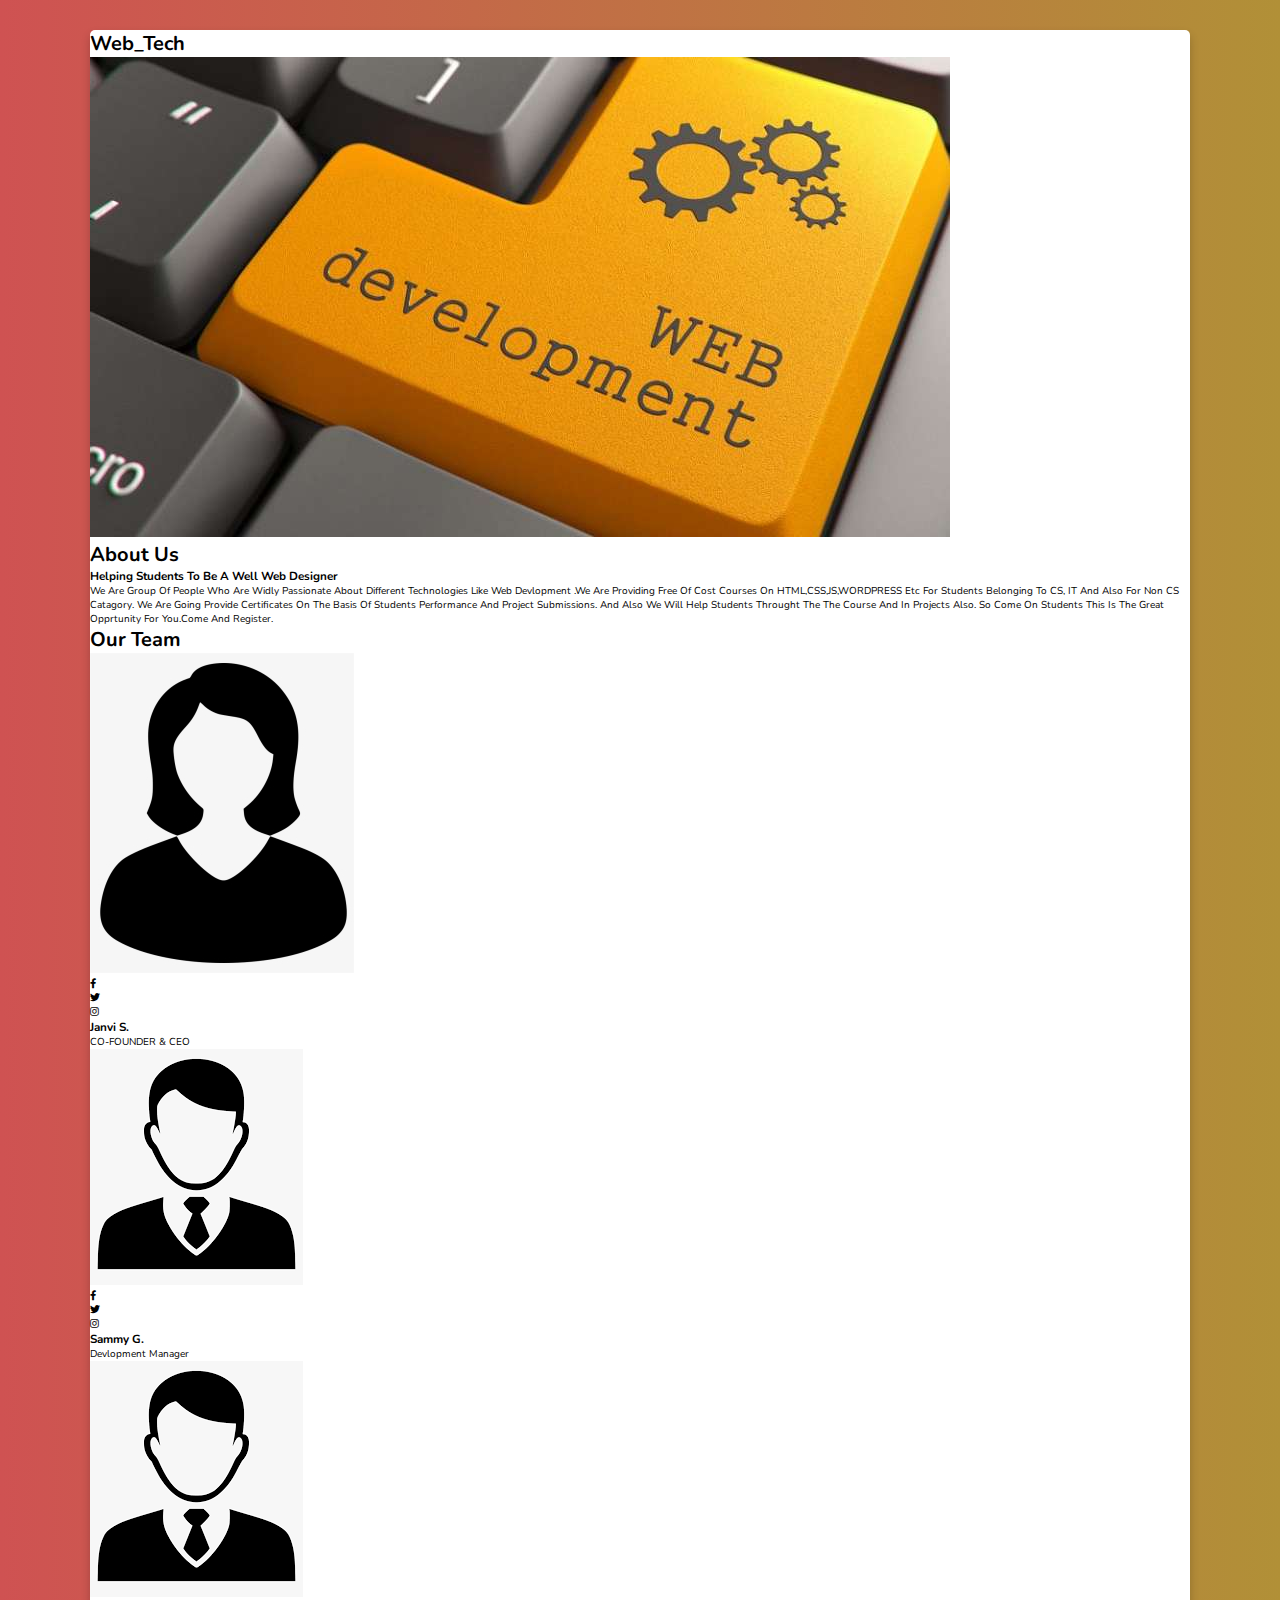
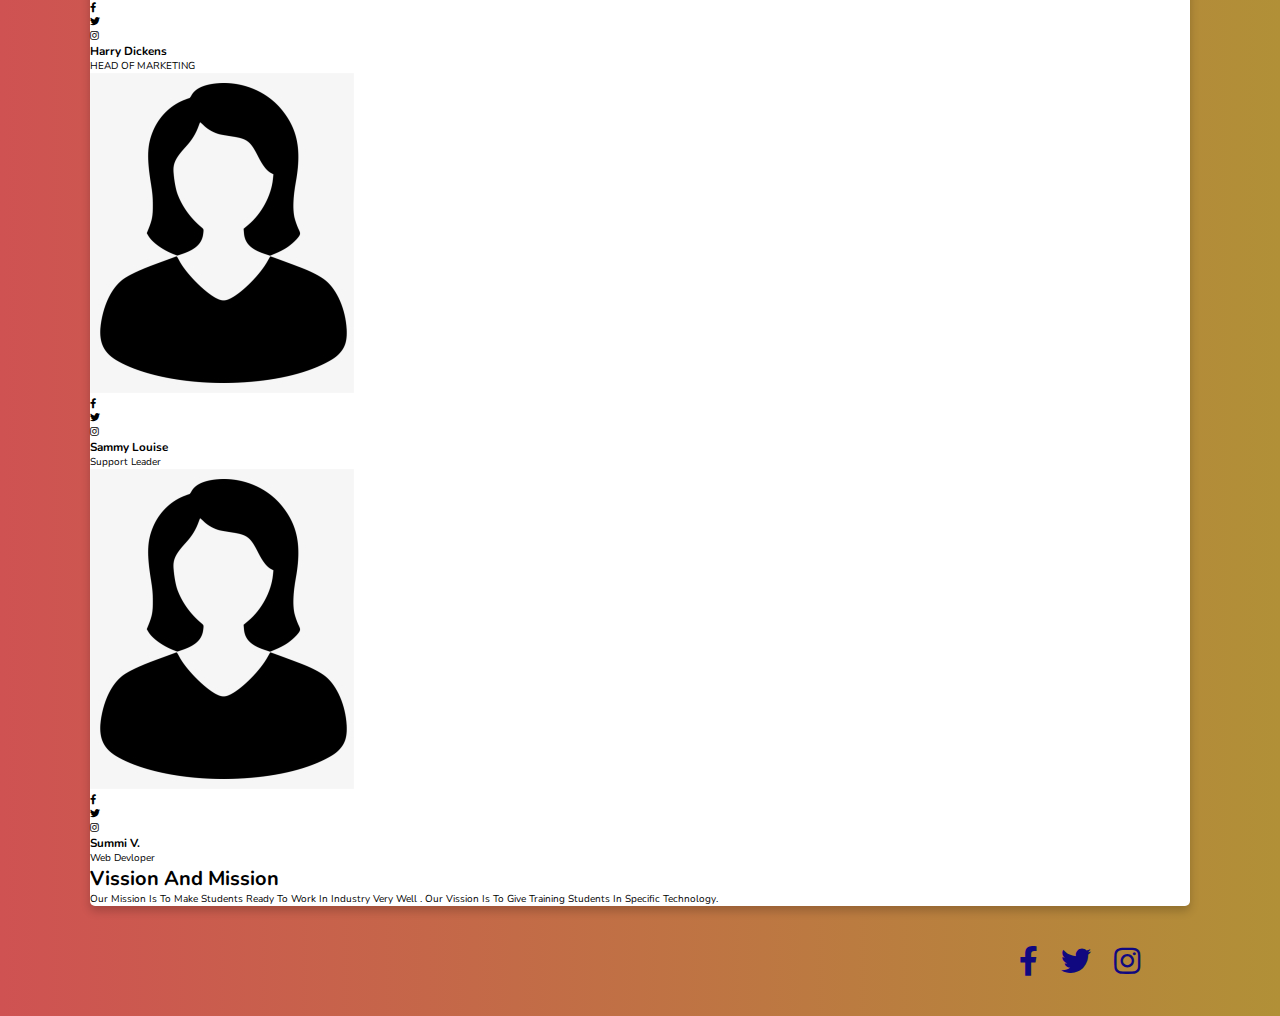
<file: index.html>
<!DOCTYPE html>
<html>

<head>
    <title>About Us Section</title>
    <meta charset="utf-8">
    <meta name="viewport" content="width=device-width, initial-scale=1.0">
    <link rel="stylesheet" href="https://pro.fontawesome.com/releases/v5.10.0/css/all.css">
    <link rel="stylesheet" type="text/css" href="style.css">
    <!-- <link rel="stylesheet" type="text/css" href="style1.css"> -->
</head>

<body>
    <div class="section">
        <div class="container">
            <div class="content-section">
                <h1>Web_Tech</h1>
                <img src="image4.jpg">
                <div class="title">
                    <h1>About Us</h1>
                </div>
                <div class="content">
                    <h3>Helping Students to be a well Web Designer</h3>
                    <p>We are group of people Who are widly passionate about different Technologies like Web Devlopment .We are providing Free of Cost courses on HTML,CSS,JS,WORDPRESS etc for students belonging to CS, IT and also for Non CS Catagory. we
                        are going provide certificates on the basis of students performance and project Submissions. and also we will help students throught the the course and in Projects also. So Come on students this is the Great Opprtunity for You.come
                        and register.

                    </p>
                </div>

                <div class="wrapper">
                    <h1>Our Team</h1>
                    <div class="our_team">
                        <div class="team_member">
                            <div class="member_img">
                                <img src="img1.png" alt="our_team">
                                <div class="social_media">
                                    <div class="facebook item"><i class="fab fa-facebook-f"></i></div>
                                    <div class="twitter item"><i class="fab fa-twitter"></i></div>
                                    <div class="instagram item"><i class="fab fa-instagram"></i></div>
                                </div>
                            </div>
                            <h3>Janvi S.</h3>
                            <span>CO-FOUNDER & CEO</span>

                        </div>
                        <div class="team_member">
                            <div class="member_img">
                                <img src="img3.png" alt="our_team">
                                <div class="social_media">
                                    <div class="facebook item"><i class="fab fa-facebook-f"></i></div>
                                    <div class="twitter item"><i class="fab fa-twitter"></i></div>
                                    <div class="instagram item"><i class="fab fa-instagram"></i></div>
                                </div>
                            </div>
                            <h3>Sammy G.</h3>
                            <span>Devlopment Manager</span>

                        </div>
                        <div class="team_member">
                            <div class="member_img">
                                <img src="img3.png" alt="our_team">
                                <div class="social_media">
                                    <div class="facebook item"><i class="fab fa-facebook-f"></i></div>
                                    <div class="twitter item"><i class="fab fa-twitter"></i></div>
                                    <div class="instagram item"><i class="fab fa-instagram"></i></div>
                                </div>
                            </div>
                            <h3>harry dickens</h3>
                            <span>HEAD OF MARKETING</span>

                        </div>
                        <div class="team_member">
                            <div class="member_img">
                                <img src="img1.png" alt="our_team">
                                <div class="social_media">
                                    <div class="facebook item"><i class="fab fa-facebook-f"></i></div>
                                    <div class="twitter item"><i class="fab fa-twitter"></i></div>
                                    <div class="instagram item"><i class="fab fa-instagram"></i></div>
                                </div>
                            </div>
                            <h3>sammy louise</h3>
                            <span>Support Leader</span>

                        </div>
                        <div class="team_member">
                            <div class="member_img">
                                <img src="img1.png" alt="our_team">
                                <div class="social_media">
                                    <div class="facebook item"><i class="fab fa-facebook-f"></i></div>
                                    <div class="twitter item"><i class="fab fa-twitter"></i></div>
                                    <div class="instagram item"><i class="fab fa-instagram"></i></div>
                                </div>
                            </div>
                            <h3>summi V.</h3>
                            <span>Web Devloper</span>

                        </div>
                    </div>
                </div>

                <div class="mission">
                    <h1>Vission and Mission</h1>
                    <p>Our Mission is to make Students ready to work in Industry very Well . Our vission is to give training students in specific Technology.</p>
                </div>
                <div class="social">
                    <a href=""><i class="fab fa-facebook-f"></i></a>
                    <a href=""><i class="fab fa-twitter"></i></a>
                    <a href=""><i class="fab fa-instagram"></i></a>
                </div>
            </div>

        </div>

    </div>

</body>

</html>
</file>
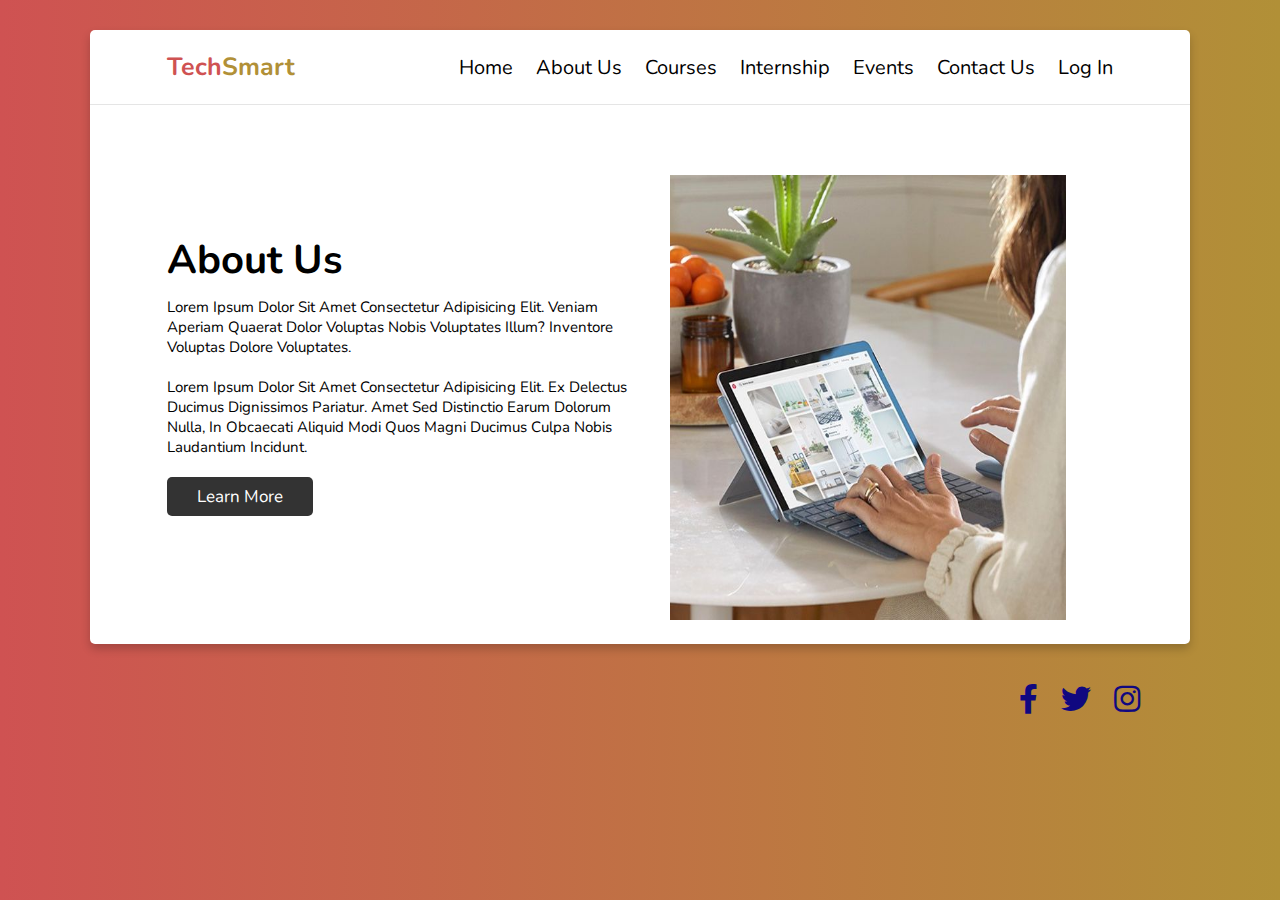
<file: about.html>
<!DOCTYPE html>
<html lang="en">

<head>
    <meta charset="UTF-8">
    <meta http-equiv="X-UA-Compatible" content="IE=edge">
    <meta name="viewport" content="width=device-width, initial-scale=1.0">
    <title>Document</title>
    <link rel="stylesheet" href="style.css">
    <link rel="preconnect" href="https://fonts.gstatic.com">
    <link href="https://fonts.googleapis.com/css2?family=Open+Sans:wght@300;400;600&display=swap" rel="stylesheet">

    <!-- font awesome cdn link  -->
    <link rel="stylesheet" href="https://cdnjs.cloudflare.com/ajax/libs/font-awesome/5.15.2/css/all.min.css">
</head>

<body>
    <div class="container">
        <header>
            <a href="#" class="logo">Tech<span>Smart</span></a>
            <div id="menu" class="fas fa-bars"></div>
            <nav class="navbar">
                <a href="index.html">Home</a>
                <a href="about.html">About us</a>
                <a href="course.html">Courses</a>
                <a href="internship.html">Internship</a>
                <a href="event.html">Events</a>
                <a href="contact.html">Contact Us</a>
                <a href="login.html">Log In</a>
            </nav>
        </header>

        <section class="about" id="about">

            <div class="content">
                <h1>About Us</h1>
                <p>Lorem ipsum dolor sit amet consectetur adipisicing elit. Veniam aperiam quaerat dolor voluptas nobis voluptates illum? Inventore voluptas dolore voluptates.</p>
                <p>Lorem ipsum dolor sit amet consectetur adipisicing elit. Ex delectus ducimus dignissimos pariatur. Amet sed distinctio earum dolorum nulla, in obcaecati aliquid modi quos magni ducimus culpa nobis laudantium incidunt.</p>
                <a href="#"><button class="btn">learn more</button></a>
            </div>
            <div class="image">
                <img src="about.jpg" alt="">
            </div>

        </section>

        <div class="social">
            <a href=""><i class="fab fa-facebook-f"></i></a>
            <a href=""><i class="fab fa-twitter"></i></a>
            <a href=""><i class="fab fa-instagram"></i></a>
        </div>
    </div>
</body>

</html>
</file>
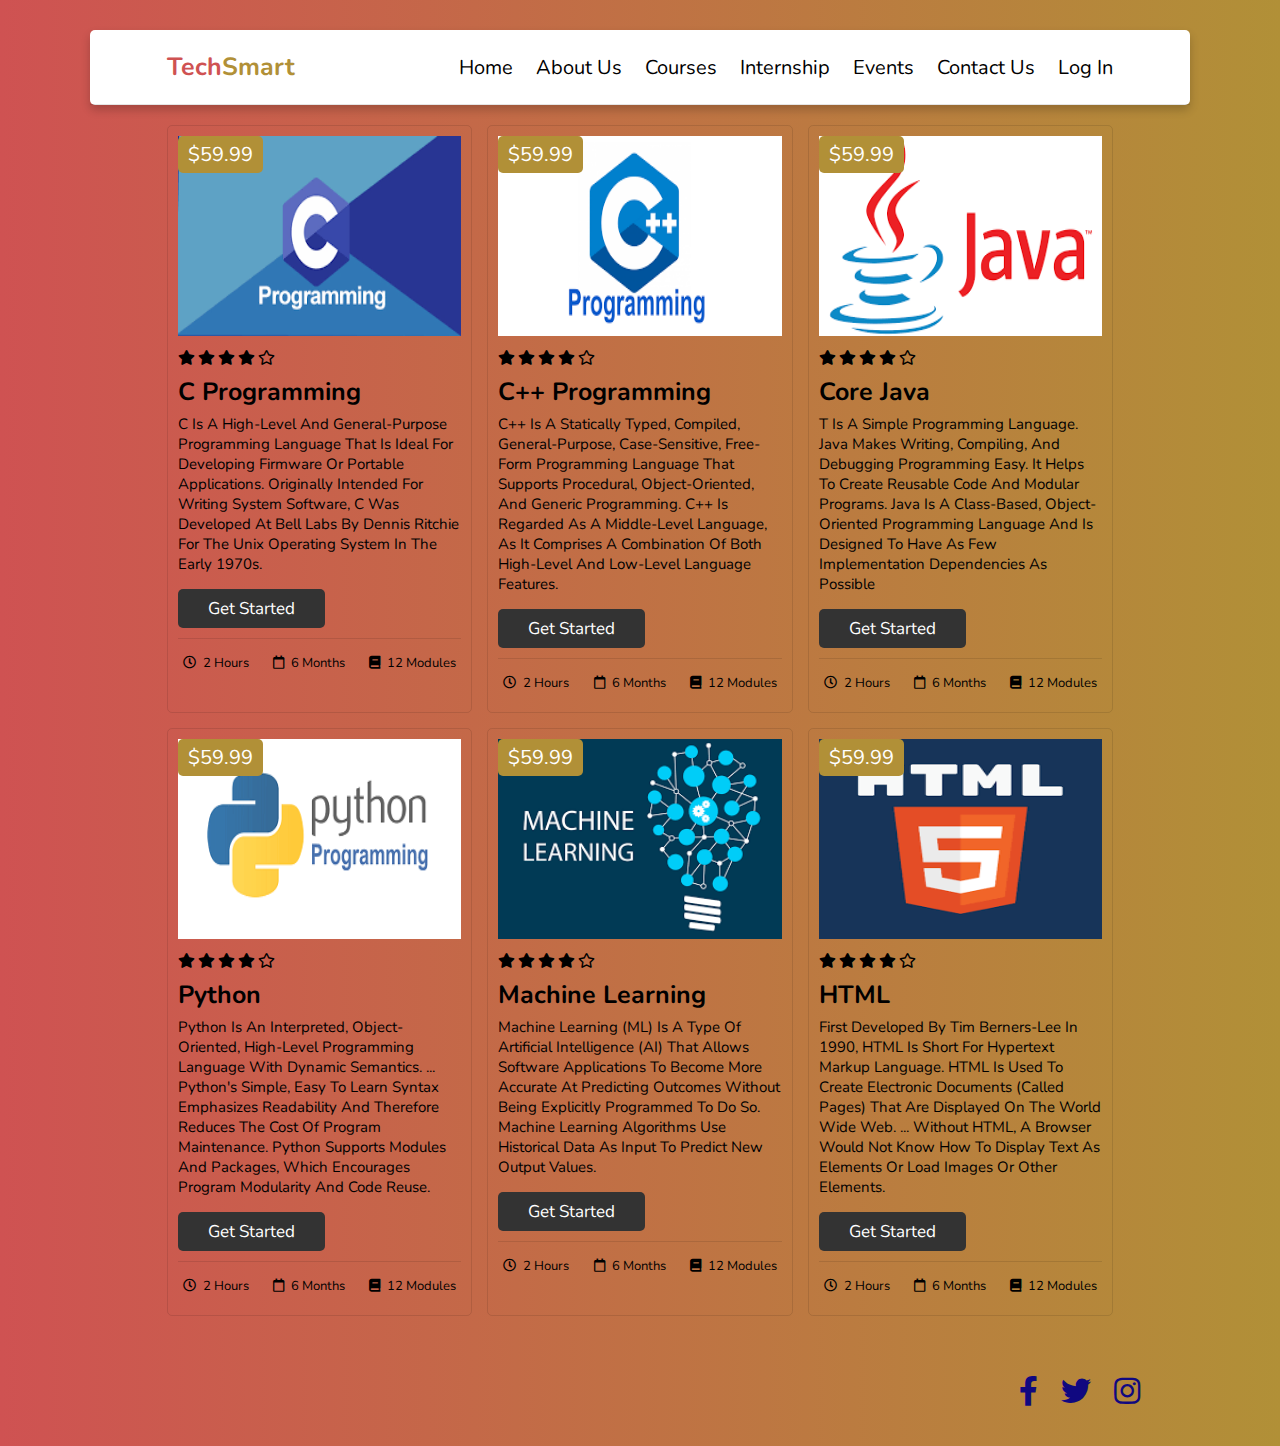
<file: course.html>
<!DOCTYPE html>
<html lang="en">

<head>
    <meta charset="UTF-8">
    <meta http-equiv="X-UA-Compatible" content="IE=edge">
    <meta name="viewport" content="width=device-width, initial-scale=1.0">
    <title>Document</title>
    <link rel="preconnect" href="https://fonts.gstatic.com">
    <link href="https://fonts.googleapis.com/css2?family=Open+Sans:wght@300;400;600&display=swap" rel="stylesheet">

    <!-- font awesome cdn link  -->
    <link rel="stylesheet" href="https://cdnjs.cloudflare.com/ajax/libs/font-awesome/5.15.2/css/all.min.css">
    <link rel="stylesheet" href="style.css">
</head>

<body>
    <div class="container">
        <header>
            <a href="#" class="logo">Tech<span>Smart</span></a>
            <div id="menu" class="fas fa-bars"></div>
            <nav class="navbar">
                <a href="index.html">Home</a>
                <a href="about.html">About us</a>
                <a href="course.html">Courses</a>
                <a href="internship.html">Internship</a>
                <a href="event.html">Events</a>
                <a href="contact.html">Contact Us</a>
                <a href="login.html">Log In</a>
            </nav>
        </header>
    </div>
    <section class="course">

        <div class="box">
            <span class="amount">$59.99</span>
            <img src="course1.png" alt="">
            <div class="stars">
                <i class="fas fa-star"></i>
                <i class="fas fa-star"></i>
                <i class="fas fa-star"></i>
                <i class="fas fa-star"></i>
                <i class="far fa-star"></i>
            </div>
            <h3>C Programming</h3>
            <p>C is a high-level and general-purpose programming language that is ideal for developing firmware or portable applications. Originally intended for writing system software, C was developed at Bell Labs by Dennis Ritchie for the Unix Operating
                System in the early 1970s.</p>
            <a href="#" class="btn">Get Started</a>
            <div class="icons">
                <p> <i class="far fa-clock"></i> 2 hours </p>
                <p> <i class="far fa-calendar"></i> 6 months </p>
                <p> <i class="fas fa-book"></i> 12 modules </p>
            </div>
        </div>

        <div class="box">
            <span class="amount">$59.99</span>
            <img src="course2.png" alt="">
            <div class="stars">
                <i class="fas fa-star"></i>
                <i class="fas fa-star"></i>
                <i class="fas fa-star"></i>
                <i class="fas fa-star"></i>
                <i class="far fa-star"></i>
            </div>
            <h3>C++ Programming</h3>
            <p>C++ is a statically typed, compiled, general-purpose, case-sensitive, free-form programming language that supports procedural, object-oriented, and generic programming. C++ is regarded as a middle-level language, as it comprises a combination
                of both high-level and low-level language features.</p>
            <a href="#" class="btn">Get Started</a>
            <div class="icons">
                <p> <i class="far fa-clock"></i> 2 hours </p>
                <p> <i class="far fa-calendar"></i> 6 months </p>
                <p> <i class="fas fa-book"></i> 12 modules </p>
            </div>
        </div>

        <div class="box">
            <span class="amount">$59.99</span>
            <img src="course3.png" alt="">
            <div class="stars">
                <i class="fas fa-star"></i>
                <i class="fas fa-star"></i>
                <i class="fas fa-star"></i>
                <i class="fas fa-star"></i>
                <i class="far fa-star"></i>
            </div>
            <h3>Core Java</h3>
            <p>t is a simple programming language. Java makes writing, compiling, and debugging programming easy. It helps to create reusable code and modular programs. Java is a class-based, object-oriented programming language and is designed to have as
                few implementation dependencies as possible</p>
            <a href="#" class="btn">Get Started</a>
            <div class="icons">
                <p> <i class="far fa-clock"></i> 2 hours </p>
                <p> <i class="far fa-calendar"></i> 6 months </p>
                <p> <i class="fas fa-book"></i> 12 modules </p>
            </div>
        </div>

        <div class="box">
            <span class="amount">$59.99</span>
            <img src="course4.png" alt="">
            <div class="stars">
                <i class="fas fa-star"></i>
                <i class="fas fa-star"></i>
                <i class="fas fa-star"></i>
                <i class="fas fa-star"></i>
                <i class="far fa-star"></i>
            </div>
            <h3>Python</h3>
            <p>Python is an interpreted, object-oriented, high-level programming language with dynamic semantics. ... Python's simple, easy to learn syntax emphasizes readability and therefore reduces the cost of program maintenance. Python supports modules
                and packages, which encourages program modularity and code reuse.</p>
            <a href="#" class="btn">Get Started</a>
            <div class="icons">
                <p> <i class="far fa-clock"></i> 2 hours </p>
                <p> <i class="far fa-calendar"></i> 6 months </p>
                <p> <i class="fas fa-book"></i> 12 modules </p>
            </div>
        </div>

        <div class="box">
            <span class="amount">$59.99</span>
            <img src="course5.png" alt="">
            <div class="stars">
                <i class="fas fa-star"></i>
                <i class="fas fa-star"></i>
                <i class="fas fa-star"></i>
                <i class="fas fa-star"></i>
                <i class="far fa-star"></i>
            </div>
            <h3>Machine Learning</h3>
            <p>Machine learning (ML) is a type of artificial intelligence (AI) that allows software applications to become more accurate at predicting outcomes without being explicitly programmed to do so. Machine learning algorithms use historical data
                as input to predict new output values.</p>
            <a href="#" class="btn">Get Started</a>
            <div class="icons">
                <p> <i class="far fa-clock"></i> 2 hours </p>
                <p> <i class="far fa-calendar"></i> 6 months </p>
                <p> <i class="fas fa-book"></i> 12 modules </p>
            </div>
        </div>

        <div class="box">
            <span class="amount">$59.99</span>
            <img src="course6.png" alt="">
            <div class="stars">
                <i class="fas fa-star"></i>
                <i class="fas fa-star"></i>
                <i class="fas fa-star"></i>
                <i class="fas fa-star"></i>
                <i class="far fa-star"></i>
            </div>
            <h3>HTML</h3>
            <p>First developed by Tim Berners-Lee in 1990, HTML is short for Hypertext Markup Language. HTML is used to create electronic documents (called pages) that are displayed on the World Wide Web. ... Without HTML, a browser would not know how to
                display text as elements or load images or other elements.</p>
            <a href="#" class="btn">Get Started</a>
            <div class="icons">
                <p> <i class="far fa-clock"></i> 2 hours </p>
                <p> <i class="far fa-calendar"></i> 6 months </p>
                <p> <i class="fas fa-book"></i> 12 modules </p>
            </div>
        </div>

    </section>


    <div class="social">
        <a href=""><i class="fab fa-facebook-f"></i></a>
        <a href=""><i class="fab fa-twitter"></i></a>
        <a href=""><i class="fab fa-instagram"></i></a>
    </div>
</body>

</html>
</file>
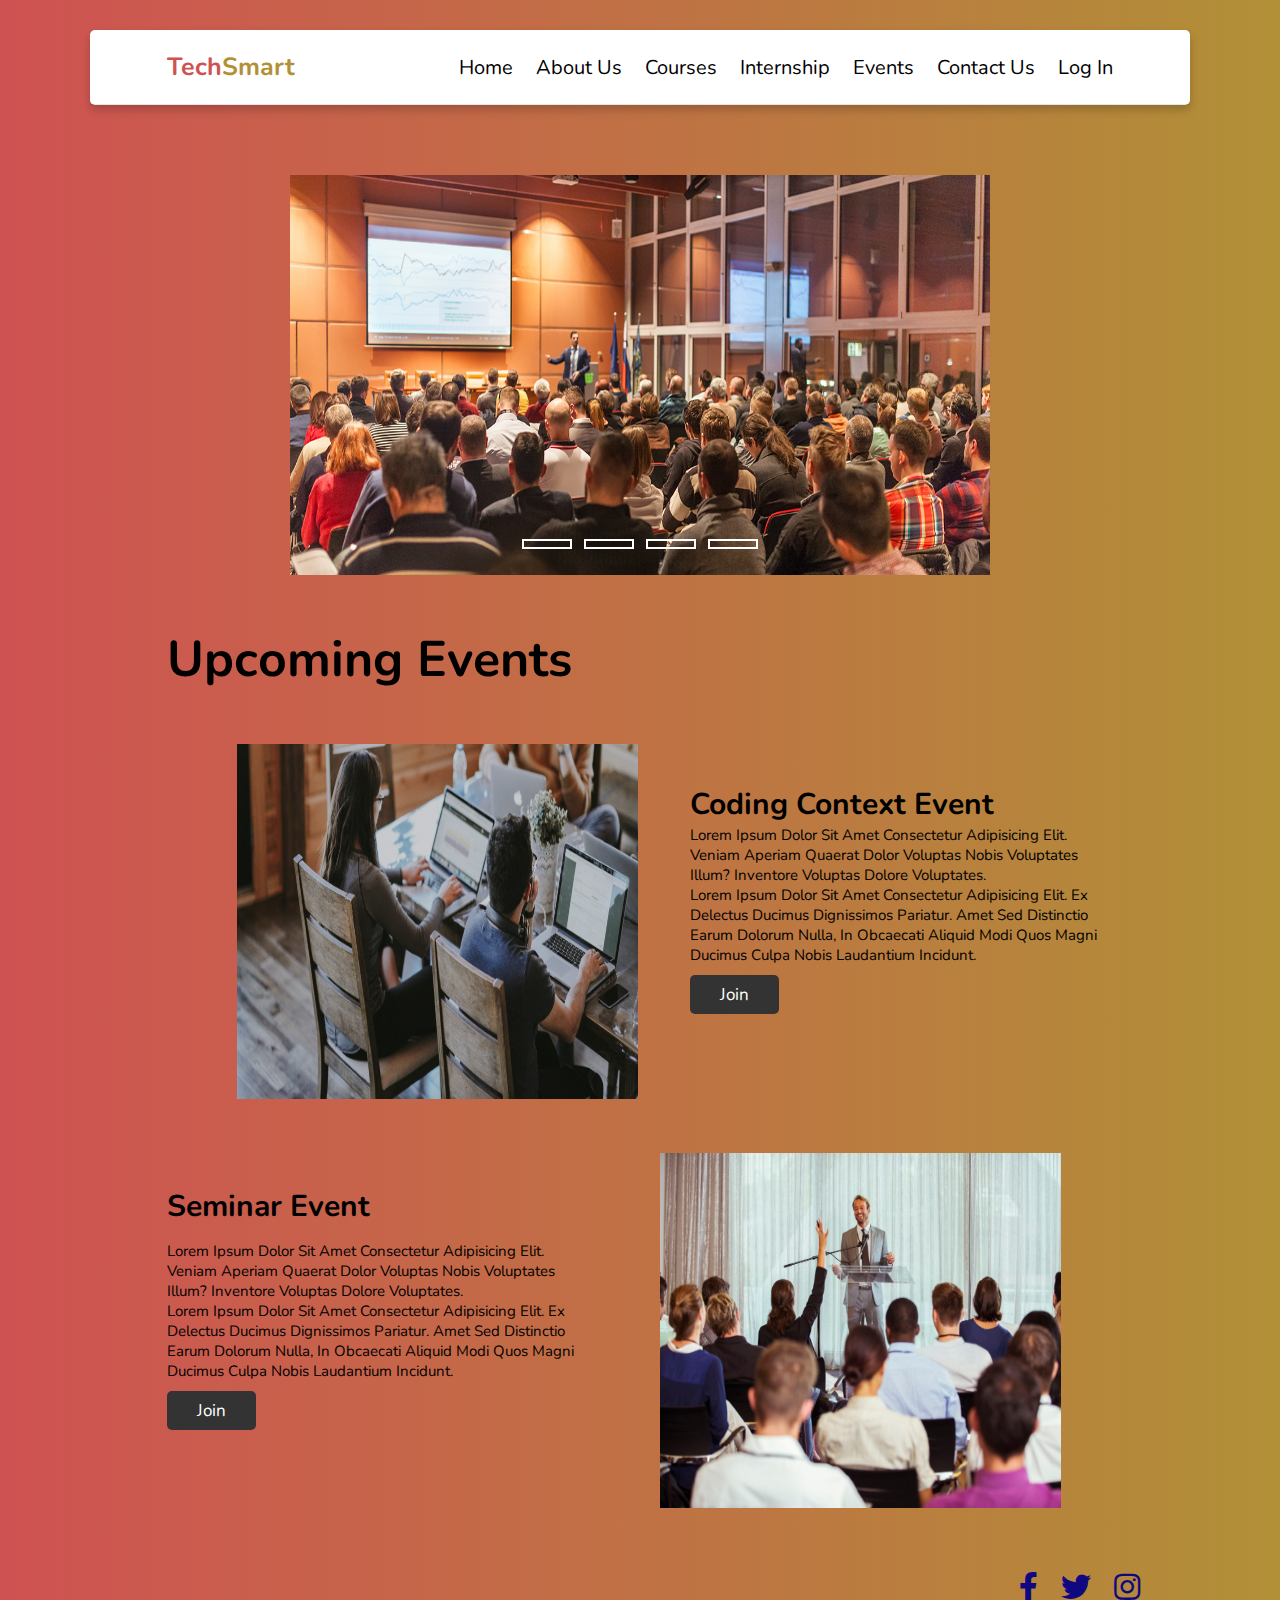
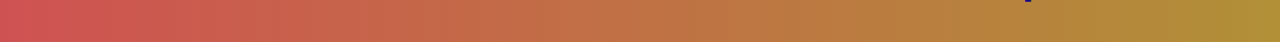
<file: event.html>
<!DOCTYPE html>
<html lang="en">

<head>
    <meta charset="UTF-8">
    <meta http-equiv="X-UA-Compatible" content="IE=edge">
    <meta name="viewport" content="width=device-width, initial-scale=1.0">
    <title>Document</title>
    <link rel="preconnect" href="https://fonts.gstatic.com">
    <link href="https://fonts.googleapis.com/css2?family=Open+Sans:wght@300;400;600&display=swap" rel="stylesheet">

    <!-- font awesome cdn link  -->
    <link rel="stylesheet" href="https://cdnjs.cloudflare.com/ajax/libs/font-awesome/5.15.2/css/all.min.css">
    <link rel="stylesheet" href="style.css">
</head>

<body>
    <div class="container">
        <header>
            <a href="#" class="logo">Tech<span>Smart</span></a>
            <div id="menu" class="fas fa-bars"></div>
            <nav class="navbar">
                <a href="index.html">Home</a>
                <a href="about.html">About us</a>
                <a href="course.html">Courses</a>
                <a href="internship.html">Internship</a>
                <a href="event.html">Events</a>
                <a href="contact.html">Contact Us</a>
                <a href="login.html">Log In</a>
            </nav>
        </header>
    </div>
    <section class="events" id="events">
        <div class="slidershow middle">
            <div class="slides">
                <input type="radio" name="r" id="r1" checked>
                <input type="radio" name="r" id="r2">
                <input type="radio" name="r" id="r3">
                <input type="radio" name="r" id="r4">



                <div class="slide s1">
                    <img src="event1.jpg" alt="">
                </div>
                <div class="slide">
                    <img src="event2.jpg" alt="">
                </div>
                <div class="slide">
                    <img src="event3.png" alt="">
                </div>
                <div class="slide">
                    <img src="event4.jpg" alt="">
                </div>

            </div>
            <div class="navigation">

                <label for="r1" class="bar"></label>
                <label for="r2" class="bar"></label>
                <label for="r3" class="bar"></label>
                <label for="r4" class="bar"></label>

            </div>

        </div>


        <h3>Upcoming Events</h3>

        <div class="event">
            <div class="image">
                <img src="up_event1.jpg" alt="">
            </div>

            <div class="content">
                <h4>Coding context Event</h4>
                <p>Lorem ipsum dolor sit amet consectetur adipisicing elit. Veniam aperiam quaerat dolor voluptas nobis voluptates illum? Inventore voluptas dolore voluptates.</p>
                <p>Lorem ipsum dolor sit amet consectetur adipisicing elit. Ex delectus ducimus dignissimos pariatur. Amet sed distinctio earum dolorum nulla, in obcaecati aliquid modi quos magni ducimus culpa nobis laudantium incidunt.</p>
                <a href="#"><button class="btn">Join</button></a>
            </div>
            <div class="event">

                <div class="content">
                    <h4>Seminar Event</h4>
                    <br>
                    <p>Lorem ipsum dolor sit amet consectetur adipisicing elit. Veniam aperiam quaerat dolor voluptas nobis voluptates illum? Inventore voluptas dolore voluptates.</p>
                    <p>Lorem ipsum dolor sit amet consectetur adipisicing elit. Ex delectus ducimus dignissimos pariatur. Amet sed distinctio earum dolorum nulla, in obcaecati aliquid modi quos magni ducimus culpa nobis laudantium incidunt.</p>
                    <a href="#"><button class="btn">Join</button></a>
                </div>
                <div class="image">
                    <img src="up_event2.jpg" alt="">
                </div>
            </div>

    </section>
    <!-- end of event section -->



    <div class="social">
        <a href=""><i class="fab fa-facebook-f"></i></a>
        <a href=""><i class="fab fa-twitter"></i></a>
        <a href=""><i class="fab fa-instagram"></i></a>
    </div>
</body>

</html>
</file>
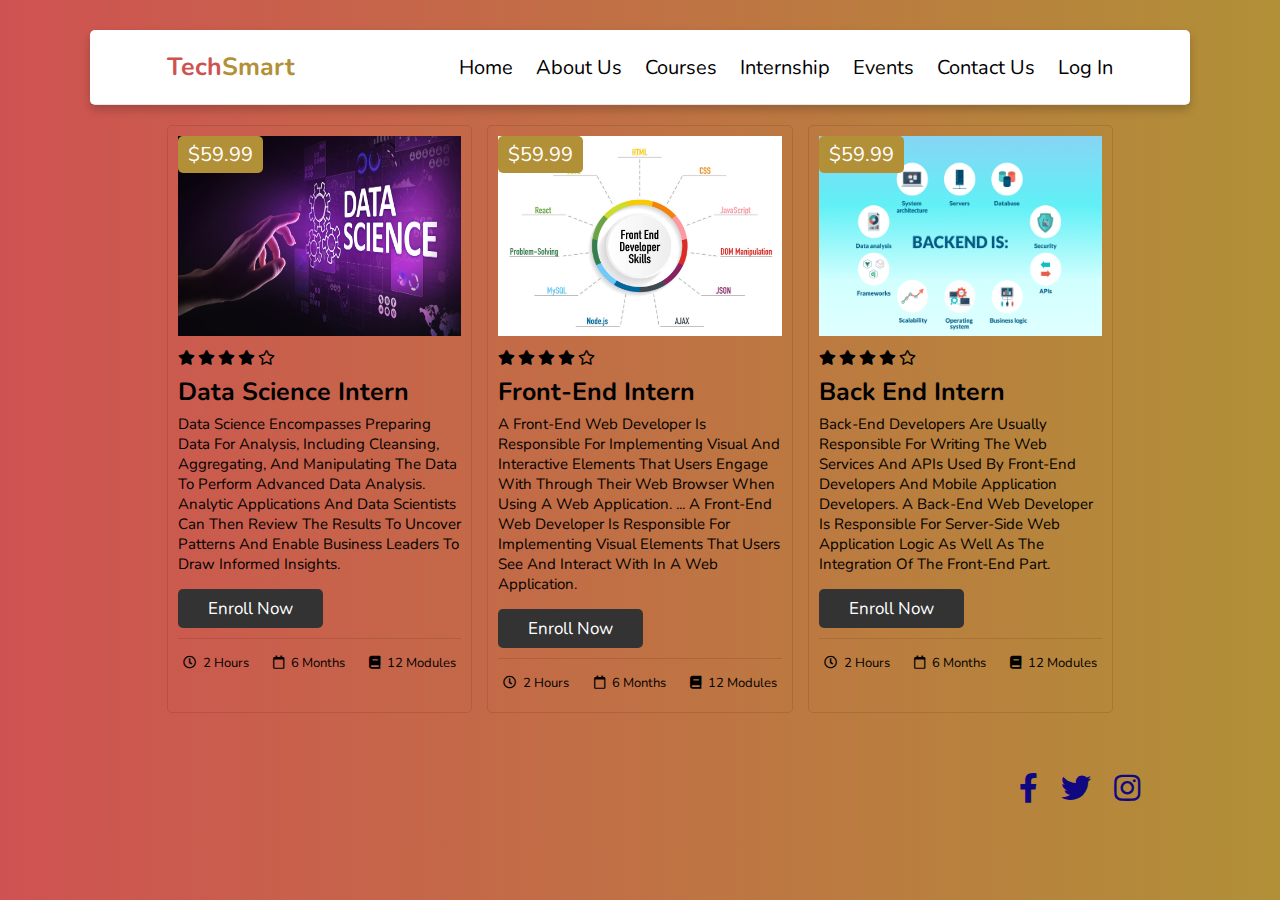
<file: internship.html>
<!DOCTYPE html>
<html lang="en">

<head>
    <meta charset="UTF-8">
    <meta http-equiv="X-UA-Compatible" content="IE=edge">
    <meta name="viewport" content="width=device-width, initial-scale=1.0">
    <title>Document</title>
    <link rel="preconnect" href="https://fonts.gstatic.com">
    <link href="https://fonts.googleapis.com/css2?family=Open+Sans:wght@300;400;600&display=swap" rel="stylesheet">

    <!-- font awesome cdn link  -->
    <link rel="stylesheet" href="https://cdnjs.cloudflare.com/ajax/libs/font-awesome/5.15.2/css/all.min.css">
    <link rel="stylesheet" href="style.css">

</head>

<body>
    <div class="container">
        <header>
            <a href="#" class="logo">Tech<span>Smart</span></a>
            <div id="menu" class="fas fa-bars"></div>
            <nav class="navbar">
                <a href="index.html">Home</a>
                <a href="about.html">About us</a>
                <a href="course.html">Courses</a>
                <a href="internship.html">Internship</a>
                <a href="event.html">Events</a>
                <a href="contact.html">Contact Us</a>
                <a href="login.html">Log In</a>
            </nav>
        </header>
    </div>

    <section class="course">

        <div class="box">
            <span class="amount">$59.99</span>
            <img src="intern1.jpg" alt="">
            <div class="stars">
                <i class="fas fa-star"></i>
                <i class="fas fa-star"></i>
                <i class="fas fa-star"></i>
                <i class="fas fa-star"></i>
                <i class="far fa-star"></i>
            </div>
            <h3>Data Science Intern</h3>
            <p>Data science encompasses preparing data for analysis, including cleansing, aggregating, and manipulating the data to perform advanced data analysis. Analytic applications and data scientists can then review the results to uncover patterns
                and enable business leaders to draw informed insights.</p>
            <a href="#" class="btn">Enroll Now</a>
            <div class="icons">
                <p> <i class="far fa-clock"></i> 2 hours </p>
                <p> <i class="far fa-calendar"></i> 6 months </p>
                <p> <i class="fas fa-book"></i> 12 modules </p>
            </div>
        </div>

        <div class="box">
            <span class="amount">$59.99</span>
            <img src="intern2.jpg" alt="">
            <div class="stars">
                <i class="fas fa-star"></i>
                <i class="fas fa-star"></i>
                <i class="fas fa-star"></i>
                <i class="fas fa-star"></i>
                <i class="far fa-star"></i>
            </div>
            <h3>front-end Intern</h3>
            <p>A front-end web developer is responsible for implementing visual and interactive elements that users engage with through their web browser when using a web application. ... A front-end web developer is responsible for implementing visual elements
                that users see and interact with in a web application.</p>
            <a href="#" class="btn">Enroll Now</a>
            <div class="icons">
                <p> <i class="far fa-clock"></i> 2 hours </p>
                <p> <i class="far fa-calendar"></i> 6 months </p>
                <p> <i class="fas fa-book"></i> 12 modules </p>
            </div>
        </div>

        <div class="box">
            <span class="amount">$59.99</span>
            <img src="intern3.png" alt="">
            <div class="stars">
                <i class="fas fa-star"></i>
                <i class="fas fa-star"></i>
                <i class="fas fa-star"></i>
                <i class="fas fa-star"></i>
                <i class="far fa-star"></i>
            </div>
            <h3>Back End Intern</h3>
            <p>Back-end developers are usually responsible for writing the web services and APIs used by front-end developers and mobile application developers. A back-end web developer is responsible for server-side web application logic as well as the
                integration of the front-end part.</p>
            <a href="#" class="btn">Enroll Now</a>
            <div class="icons">
                <p> <i class="far fa-clock"></i> 2 hours </p>
                <p> <i class="far fa-calendar"></i> 6 months </p>
                <p> <i class="fas fa-book"></i> 12 modules </p>
            </div>
        </div>



    </section>
    <div class="social">
        <a href=""><i class="fab fa-facebook-f"></i></a>
        <a href=""><i class="fab fa-twitter"></i></a>
        <a href=""><i class="fab fa-instagram"></i></a>
    </div>
</body>

</html>
</file>
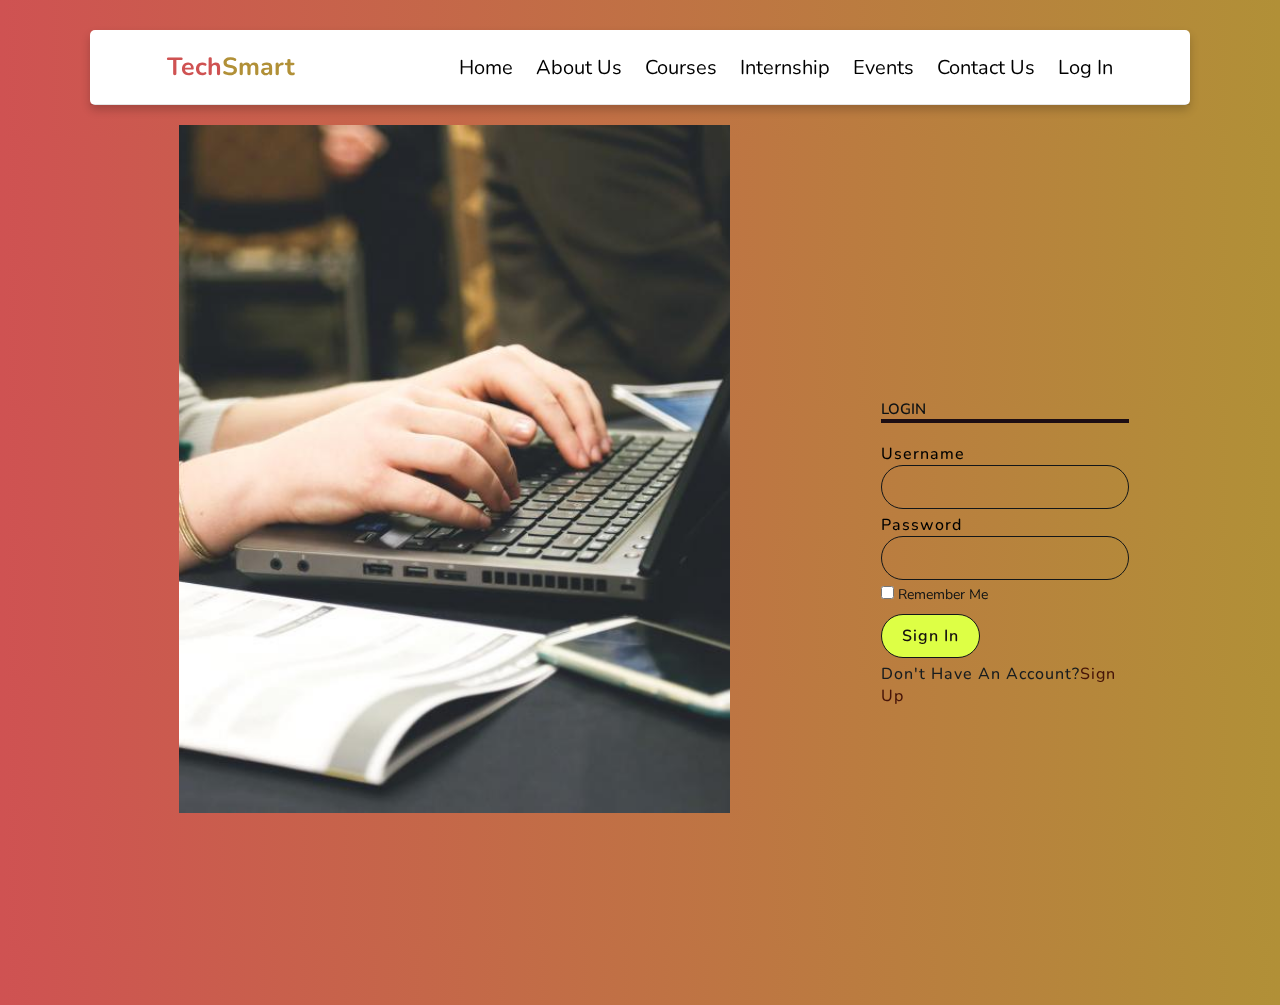
<file: login.html>
<!DOCTYPE html>
<html lang="en">

<head>
    <meta charset="UTF-8">
    <meta http-equiv="X-UA-Compatible" content="IE=edge">
    <meta name="viewport" content="width=device-width, initial-scale=1.0">
    <title>Document</title>
    <link rel="preconnect" href="https://fonts.gstatic.com">
    <link href="https://fonts.googleapis.com/css2?family=Open+Sans:wght@300;400;600&display=swap" rel="stylesheet">

    <!-- font awesome cdn link  -->
    <link rel="stylesheet" href="https://cdnjs.cloudflare.com/ajax/libs/font-awesome/5.15.2/css/all.min.css">
    <link rel="stylesheet" href="style.css">
</head>

<body>
    <div class="container">
        <header>
            <a href="#" class="logo">Tech<span>Smart</span></a>
            <div id="menu" class="fas fa-bars"></div>
            <nav class="navbar">
                <a href="index.html">Home</a>
                <a href="about.html">About us</a>
                <a href="course.html">Courses</a>
                <a href="internship.html">Internship</a>
                <a href="event.html">Events</a>
                <a href="contact.html">Contact Us</a>
                <a href="login.html">Log In</a>
            </nav>
        </header>
    </div>
    <section class="login">
        <div class="imgBx">
            <img src="login.jpg" alt="">

        </div>
        <div class="contentBx">
            <div class="formBx">
                <h2>login</h2>
                <form>
                    <div class="inputBx">
                        <span>Username</span>
                        <input type="text" name="">
                    </div>
                    <div class="inputBx">
                        <span>Password</span>
                        <input type="password" name="">
                    </div>
                    <div class="remember">
                        <label><input type="checkbox" name=""> Remember me
                        </label>
                    </div>
                    <div class="inputBx">
                        <input type="submit" value="Sign In" name="">
                    </div><br>
                    <div class="inputBx">
                        <p>Don't have an account?<a href="#">sign up</a></p>
                    </div>
                </form>

            </div>
        </div>
    </section>
</body>

</html>
</file>
<file: style.css>
@import url('https://fonts.googleapis.com/css2?family=Nunito:wght@200;300;400;600;700&display=swap');
:root {
    --violet: #cf5252;
    --pink: #b19037;
    --gradient: linear-gradient(90deg, var(--violet), var(--pink));
}

* {
    font-family: 'Nunito', sans-serif;
    margin: 0;
    padding: 0;
    box-sizing: border-box;
    outline: none;
    border: none;
    text-decoration: none;
    text-transform: capitalize;
    transition: all .2s ease-out;
}

html {
    font-size: 62.5%;
    overflow-x: hidden;
}

html::-webkit-scrollbar {
    width: 1rem;
}

html::-webkit-scrollbar-track {
    background: #333;
}

html::-webkit-scrollbar-thumb {
    background: #fff;
    border-radius: 5rem;
}

body {
    background: var(--gradient);
    padding: 3rem 7%;
}

section {
    padding: 2rem 7%;
}

.container {
    background: #fff;
    border-radius: .5rem;
    box-shadow: 0 .5rem 1rem rgba(0, 0, 0, .2);
}

.heading {
    color: transparent;
    background: var(--gradient);
    -webkit-background-clip: text;
    background-clip: text;
    padding: 0 1rem;
    padding-top: 2.5rem;
    text-align: center;
    font-size: 4rem;
    text-transform: uppercase;
}

.btn {
    display: inline-block;
    margin-top: 1rem;
    padding: .8rem 3rem;
    border-radius: .5rem;
    background: #333;
    color: #fff;
    cursor: pointer;
    font-size: 1.7rem;
}

.btn:hover {
    background: var(--gradient);
}

header {
    display: flex;
    align-items: center;
    justify-content: space-between;
    width: 100%;
    padding: 2rem 7%;
    border-bottom: .1rem solid rgba(0, 0, 0, .1);
    position: relative;
    z-index: 1000;
}

header .logo {
    font-size: 2.5rem;
    color: var(--violet);
    font-weight: bold;
}

header .logo span {
    color: var(--pink);
}

header .navbar a {
    margin-left: 2rem;
    font-size: 2rem;
    color: black;
}

header .navbar a:hover {
    color: var(--pink);
}

#menu {
    font-size: 2.5rem;
    padding: .5rem 1rem;
    border-radius: .3rem;
    border: .1rem solid rgba(0, 0, 0, .2);
    cursor: pointer;
    display: none;
}

.home {
    display: flex;
    flex-wrap: wrap;
    gap: 1.5rem;
    align-items: center;
}

.home .content {
    flex: 1 1 40rem;
}

.home .image {
    flex: 1 1 40rem;
}

.home .image img {
    padding-top: 70px;
    width: 100%;
}

.home .content h3 {
    padding-top: 70px;
    background: var(--gradient);
    -webkit-background-clip: text;
    background-clip: text;
    font-size: 5rem;
}

.home .content p {
    padding-top: 10px;
    padding: .5rem 0;
    font-size: 1.7rem;
}

.social {
    float: right;
    margin: 40px 40px;
    align-items: center;
}

.social i {
    color: #100880;
    font-size: 30px;
    padding: 0px 10px;
}

.social i:hover {
    color: #3d3d3d;
}

.about {
    /* background: url(img5.jpg) no-repeat;
    background-size: cover;
    background-attachment: fixed;
    position: relative; */
    display: flex;
    align-items: center;
    justify-content: center;
    flex-wrap: wrap;
}

.about .image {
    flex: 1 1 40rem;
}

.about .image img {
    padding-left: 30px;
    padding-top: 50px;
    height: 55vh;
    width: 90%;
}

.about .content {
    flex: 1 1 40rem;
}

.about .content h1 {
    font-size: 4rem;
}

.about .content p {
    font-size: 1.5rem;
    padding: 1rem 0;
}

.course {
    display: flex;
    flex-wrap: wrap;
    gap: 1.5rem;
}

.course .box {
    flex: 1 1 30rem;
    border-radius: .5rem;
    border: .1rem solid rgba(0, 0, 0, .1);
    padding: 1rem;
    position: relative;
}

.course .box img {
    height: 20rem;
    width: 100%;
}

.course .box .amount {
    position: absolute;
    top: 1rem;
    left: 1rem;
    font-size: 2rem;
    padding: .5rem 1rem;
    background: var(--pink);
    color: #fff;
    border-radius: .5rem;
}

.course .box .stars i {
    font-size: 1.5rem;
    padding: 1rem 0;
}

.course .box h3 {
    font-size: 2.5rem;
}

.course .box p {
    font-size: 1.5rem;
    padding: .5rem 0;
}

.course .icons {
    display: flex;
    justify-content: space-between;
    border-top: .1rem solid rgba(0, 0, 0, .1);
    margin-top: 1rem;
    padding: .5rem;
    padding-top: 1rem;
}

.course .icons p {
    font-size: 1.3rem;
}

.course .icons p i {
    padding-right: .4rem;
}

.events .slidershow {
    padding-top: 100px;
    width: 700px;
    height: 500px;
    overflow: hidden;
}

.events .middle {
    position: absolute;
    left: 50%;
    margin-top: 200px;
    transform: translate(-50%, -50%);
}

.events .navigation {
    position: absolute;
    bottom: 20px;
    left: 50%;
    transform: translateX(-50%);
    display: flex;
}

.events .bar {
    width: 50px;
    height: 10px;
    border: 2px solid #fff;
    margin: 6px;
    cursor: pointer;
    transition: 0.4s;
}

.events .bar:hover {
    background: #fff;
}

input[name="r"] {
    position: absolute;
    visibility: hidden;
}

.events .slides {
    width: 500%;
    height: 100%;
    display: flex;
}

.events .slide {
    width: 20%;
    transition: 0.6s;
}

.events .slide img {
    width: 100%;
    height: 100%;
}

#r1:checked~.s1 {
    margin-left: 0;
}

#r2:checked~.s1 {
    margin-left: -20%;
}

#r3:checked~.s1 {
    margin-left: -40%;
}

#r4:checked~.s1 {
    margin-left: -60%;
}

.events h3 {
    font-size: 5rem;
    padding-top: 500px;
}

.event {
    background-size: cover;
    background-attachment: fixed;
    position: relative;
    display: flex;
    align-items: center;
    justify-content: center;
    flex-wrap: wrap;
}

.event .image {
    flex: 1 1 40rem;
}

.event .image img {
    height: 45vh;
    padding-top: 50px;
    padding-left: 70px;
    width: 90%;
}

.event .content {
    flex: 1 1 30rem;
}

.event .content h4 {
    font-size: 3rem;
}

.event .content p {
    font-size: 1.5rem;
}

.contact form {
    flex: 1 1 50rem;
    border: .1rem solid rgba(0, 0, 0, .1);
    border-radius: .5rem;
    padding: 2rem;
}

.contact form .inputBox {
    display: flex;
    justify-content: space-between;
    flex-wrap: wrap;
}

.contact form .inputBox input,
.contact form .box,
.contact form textarea {
    width: 100%;
    padding: 1rem;
    margin: .7rem 0;
    font-size: 1.7rem;
    border: .1rem solid rgba(0, 0, 0, .1);
    border-radius: .5rem;
    text-transform: none;
    /* color: #333; */
}

.contact form .inputBox input:focus,
.contact form .box:focus,
.contact form textarea:focus {
    border-color: black;
}

.contact form .inputBox input {
    width: 49%;
}

.contact form textarea {
    height: 20rem;
    resize: none;
}

.login {
    position: absolute;
    width: 100%;
    height: 100vh;
    display: flex;
}

.login .imgBx {
    position: relative;
    width: 50%;
    height: 100%;
}

.login .imgBx:before {
    content: '';
    position: absolute;
    top: 0;
    left: 0;
    width: 100%;
    height: 100%;
    /* background: linear-gradient(30deg, #e91e63, #03a9f4); */
    z-index: 1;
    mix-blend-mode: screen;
}

.login .imgBx img {
    position: absolute;
    padding-left: 0;
    top: 0;
    left: 0;
    width: 100%;
    height: 80%;
    object-fit: cover;
}

.login .contentBx {
    display: flex;
    width: 50%;
    height: 100%;
    justify-content: center;
    align-items: center;
}

.login .contentBx .formBx {
    width: 45%;
}

.login .contentBx .formBx h2 {
    color: #0e1214;
    font-weight: 600;
    font-size: 1.5rem;
    text-transform: uppercase;
    margin-bottom: 20px;
    border-bottom: 4px solid #1d0e13;
}

.login .contentBx .formBx .inputBx {
    margin-bottom: 20px;
}

.login .contentBx .formBx .inputBx {
    font-size: 16px;
    margin-bottom: 5px;
    display: inline-block;
    font-weight: 500;
    font-size: 16px;
    letter-spacing: 1px;
}

.login .contentBx .formBx .inputBx input {
    width: 100%;
    padding: 10px 20px;
    outline: none;
    font-weight: 400;
    border: 1px solid #131618;
    font-size: 16px;
    letter-spacing: 1px;
    color: rgba(14, 8, 15, 0.867)*b;
    background: transparent;
    border-radius: 30px;
}

.login .contentBx .formBx .inputBx input[type="submit"] {
    background: #ddff45;
    color: rgb(20, 15, 15);
    outline: none;
    font-weight: 600;
    cursor: pointer;
}

.login .contentBx .formBx .inputBx input[type="submit"] :hover {
    background: #bcf536;
}

.login .contentBx .formBx .remember {
    margin-bottom: 10px;
    color: #0d1113;
    font-weight: 400;
    font-size: 14px;
}

.login .contentBx .formBx .inputBx p {
    color: #171c1f;
}

.login .contentBx .formBx .inputBx p a {
    color: #461408;
}

@media (max-width:991px) {
    html {
        font-size: 55%;
    }
    body {
        padding: 1.5rem;
    }
    header {
        padding: 2rem;
    }
    section {
        padding: 2rem;
    }
}

@media (max-width:768px) {
    #menu {
        display: initial;
    }
    header .navbar {
        position: absolute;
        top: 100%;
        left: 0;
        right: 0;
        background: #fff;
        border-top: .1rem solid rgba(0, 0, 0, .2);
        border-bottom: .1rem solid rgba(0, 0, 0, .2);
        clip-path: polygon(0 0, 100% 0, 100% 0, 0 0);
    }
    header .navbar.active {
        clip-path: polygon(0 0, 100% 0, 100% 100%, 0 100%);
    }
    header .navbar a {
        font-size: 2.5rem;
        display: block;
        margin: 2rem 0;
        text-align: center;
    }
    .contact form .inputBox input {
        width: 100%;
    }
    .login .imgBx {
        position: absolute;
        top: 0;
        left: 0;
        width: 100%;
        height: 100%;
    }
    .login .contentBx {
        display: flex;
        justify-content: center;
        align-items: center;
        width: 100%;
        height: 100%;
        z-index: 1;
    }
    .login .contentBx .formBx {
        width: 100%;
        padding: 40px;
        background: rgb(255 255 255 / 0.9);
        margin: 50px;
    }
    .login .contentBx .formBx h3 {
        color: #607d8b;
        text-align: center;
        margin: 30px 0 10px;
        font-weight: 500;
    }
}

@media (max-width:400px) {
    html {
        font-size: 50%;
    }
}
</file>
